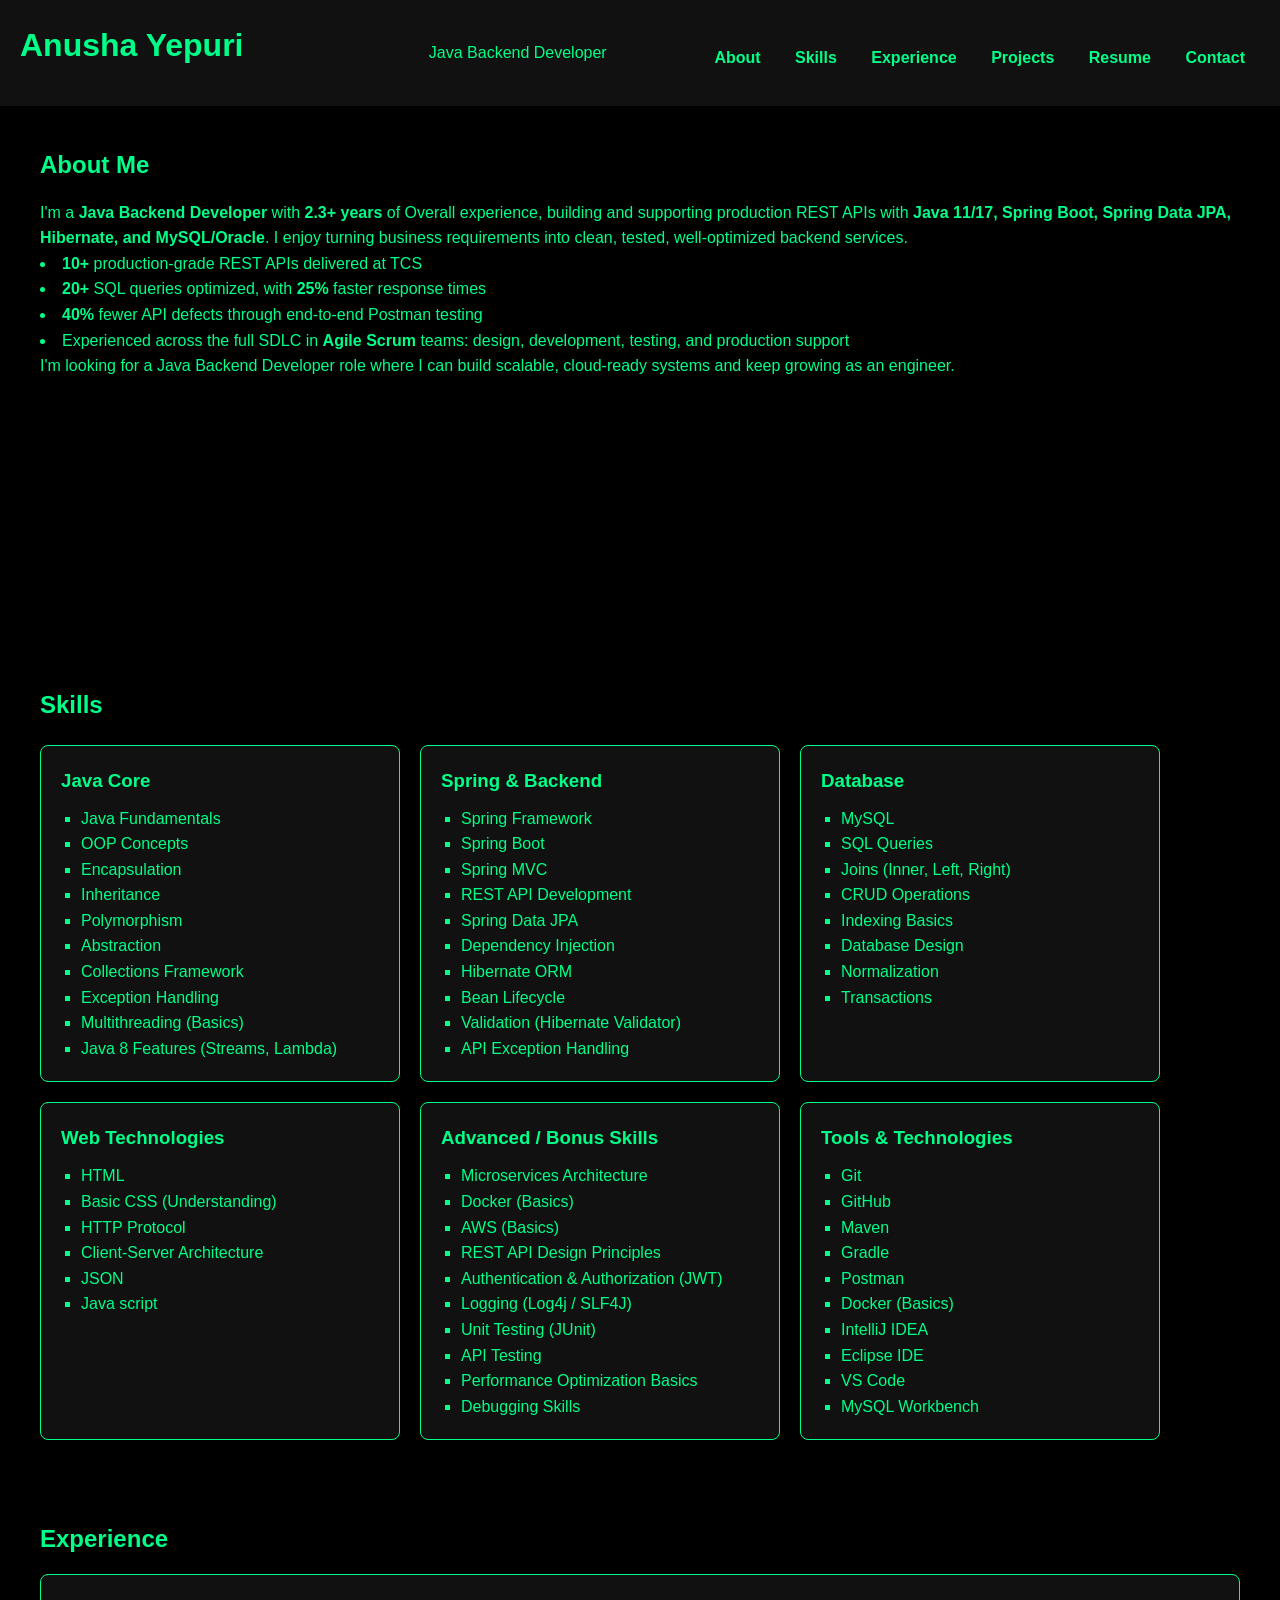
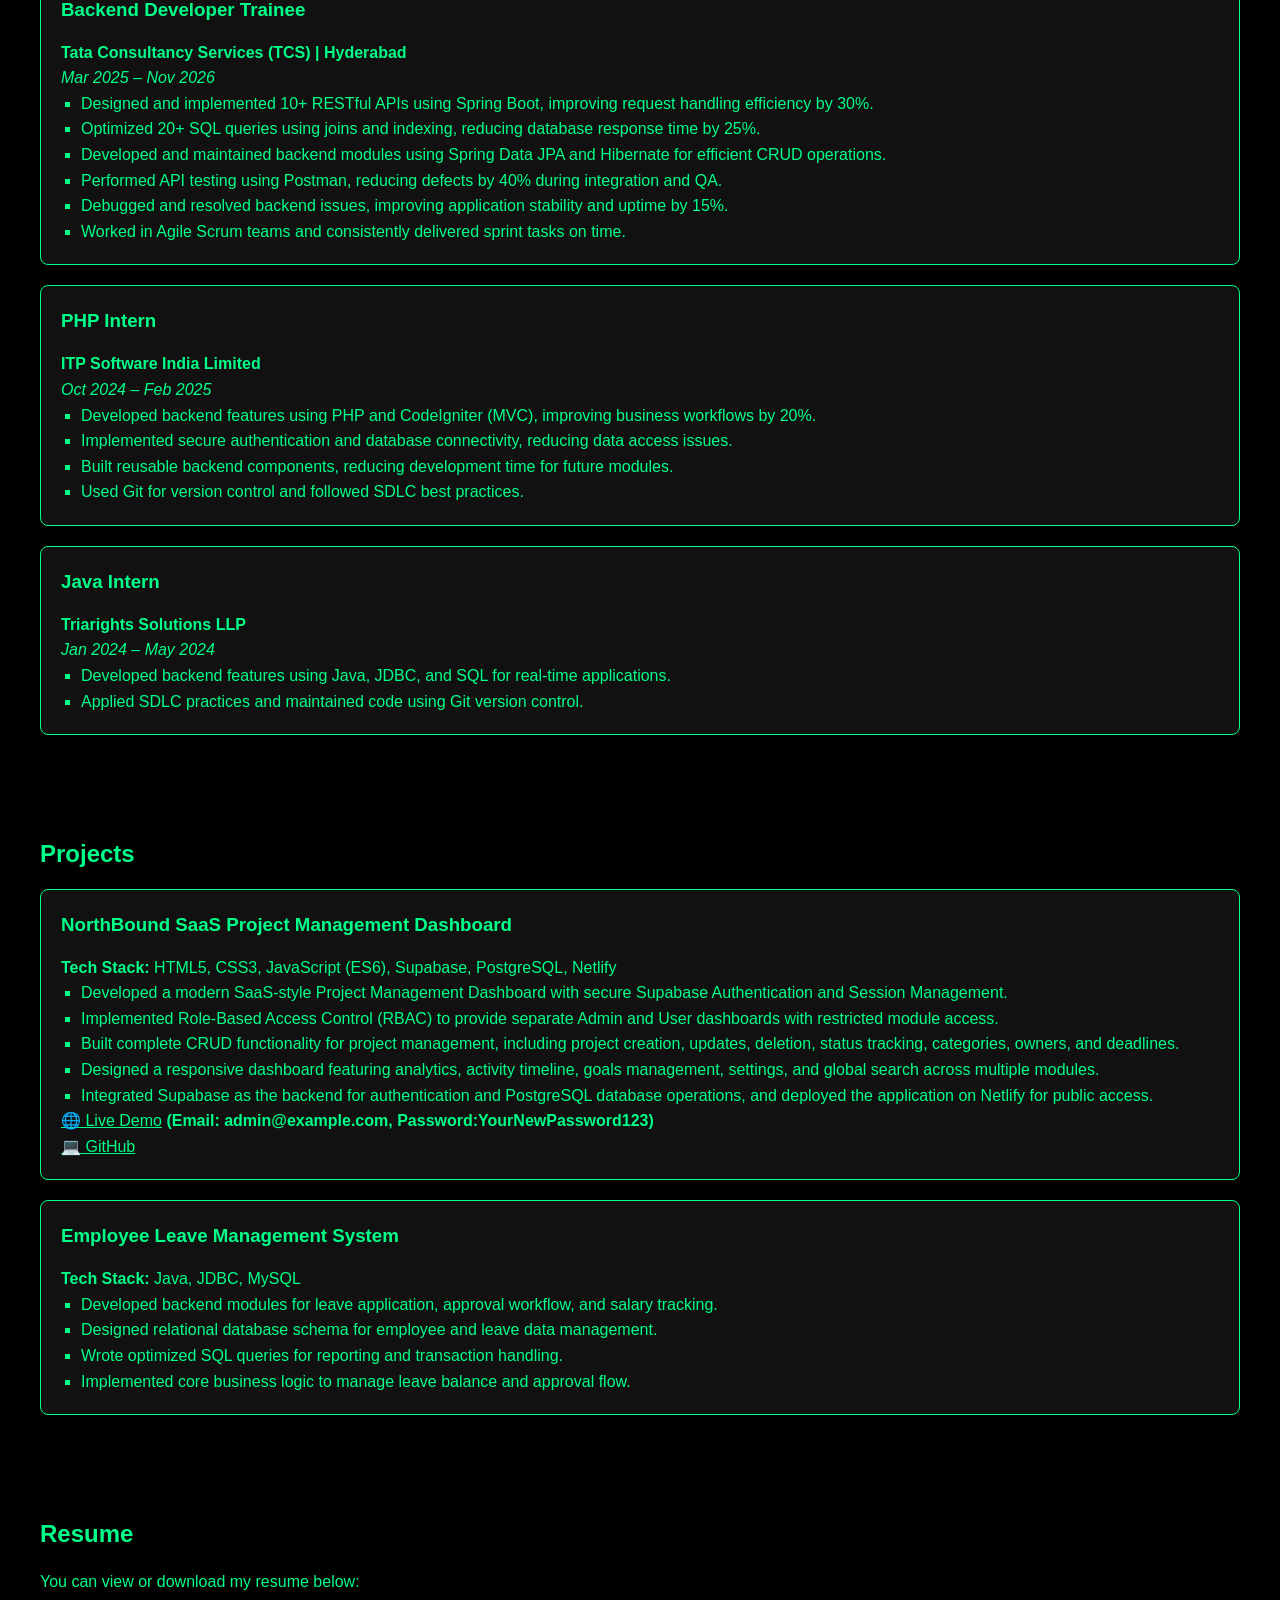
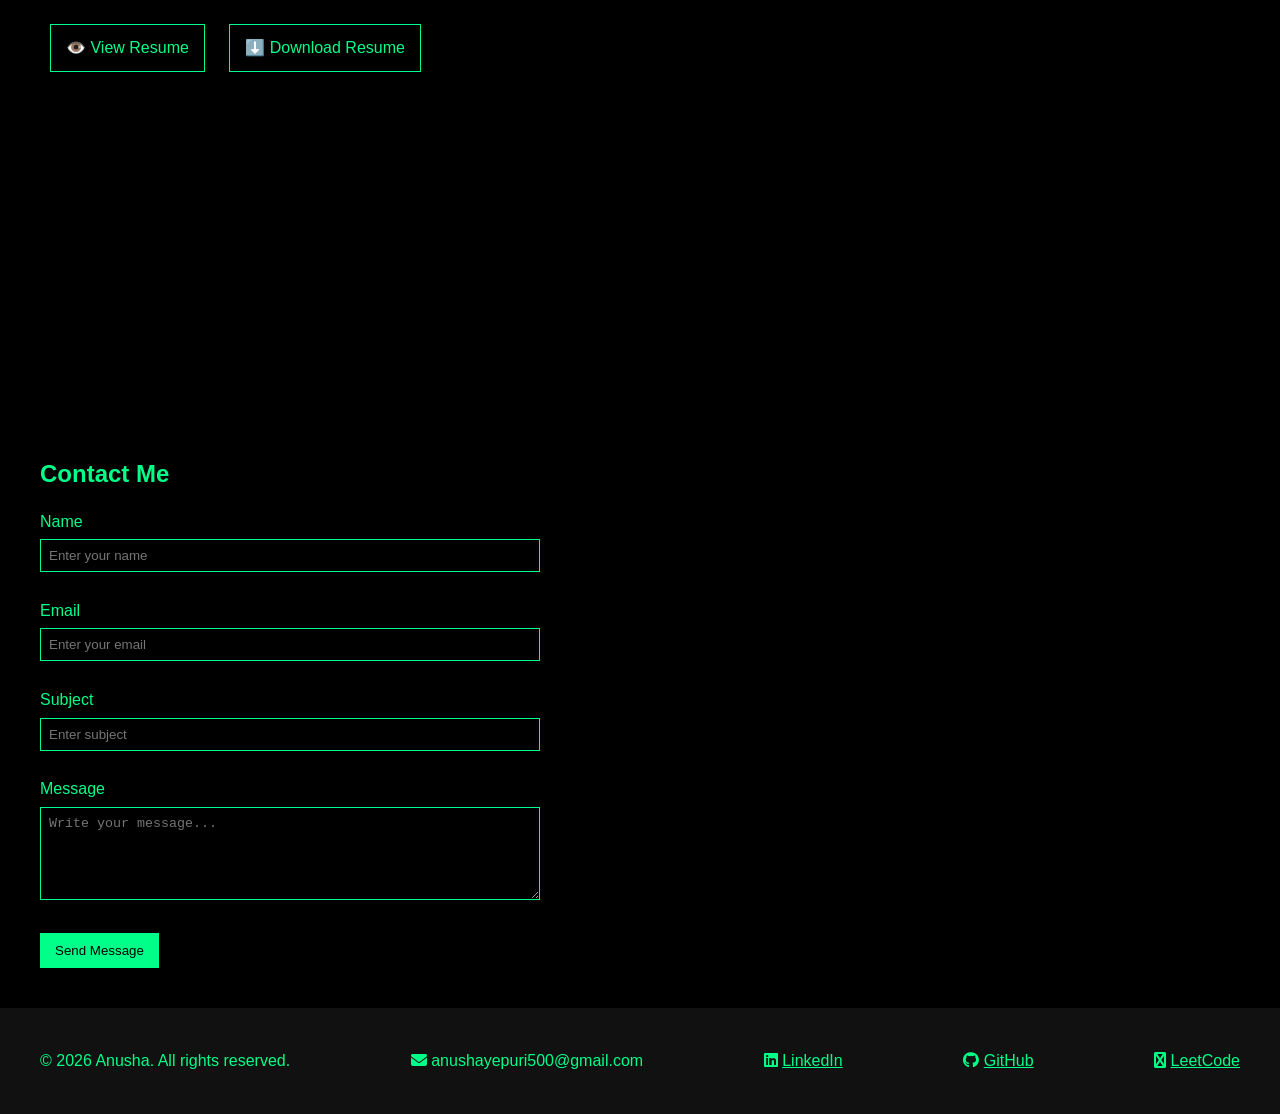
<file: index.html>
<!DOCTYPE html>
<html lang="en">

<head>
    <meta charset="UTF-8">
    <meta name="viewport" content="width=device-width, initial-scale=1.0">
    <link rel="stylesheet" href="portfolio.css">
   <title>Anusha Portfolio</title>
    <link rel="icon" type="image/x-icon" href="./image.png">
    <link rel="stylesheet" href="https://cdnjs.cloudflare.com/ajax/libs/font-awesome/6.5.0/css/all.min.css">


</head>

<body>
    <header>
        <h1>Anusha Yepuri
        </h1><br>
        <p id="role">Java Backend Developer</p>



        <nav>
            <a href="#about">About</a>
            <a href="#skills">Skills</a>
            <a href="#experience">Experience</a>
            <a href="#projects">Projects</a>
            <a href="#resume">Resume</a>
            <a href="#contact">Contact</a>
        </nav>
    </header>


    <!-- //about -->
    <section id="about">

        <h2>About Me</h2>

        <p>
             I'm a <strong>Java Backend Developer</strong> with <strong>2.3+ years</strong> of Overall experience, building and supporting production REST APIs with
    <strong>Java 11/17, Spring Boot, Spring Data JPA, Hibernate, and MySQL/Oracle</strong>.
    I enjoy turning business requirements into clean, tested, well-optimized backend services.
            <li><strong>10+</strong> production-grade REST APIs delivered at TCS</li>
            <li><strong>20+</strong> SQL queries optimized, with <strong>25%</strong> faster response times</li>
            <li><strong>40%</strong> fewer API defects through end-to-end Postman testing</li>
            <li>Experienced across the full SDLC in <strong>Agile Scrum</strong> teams: design, development, testing, and production support</li>
        </p>
        <p>
             I'm looking for a Java Backend Developer role where I can build scalable, cloud-ready systems
    and keep growing as an engineer.
        </p>


    </section>



    <!-- #skills -->
    <section id="skills">
        <h2>Skills</h2>
        <div class="skills-grid">

            <div class="skill-block">
                <h3>Java Core</h3>
                <ul>
                    <li>Java Fundamentals</li>
                    <li>OOP Concepts</li>
                    <li>Encapsulation</li>
                    <li>Inheritance</li>
                    <li>Polymorphism</li>
                    <li>Abstraction</li>
                    <li>Collections Framework</li>
                    <li>Exception Handling</li>
                    <li>Multithreading (Basics)</li>
                    <li>Java 8 Features (Streams, Lambda)</li>
                </ul>
            </div>
            <div class="skill-block">
                <h3>Spring & Backend</h3>
                <ul>
                    <li>Spring Framework</li>
                    <li>Spring Boot</li>
                    <li>Spring MVC</li>
                    <li>REST API Development</li>
                    <li>Spring Data JPA</li>
                    <li>Dependency Injection</li>
                    <li>Hibernate ORM</li>
                    <li>Bean Lifecycle</li>
                    <li>Validation (Hibernate Validator)</li>
                    <li>API Exception Handling</li>
                </ul>
            </div>
            <div class="skill-block">
                <h3>Database</h3>
                <ul>
                    <li>MySQL</li>
                    <li>SQL Queries</li>
                    <li>Joins (Inner, Left, Right)</li>
                    <li>CRUD Operations</li>
                    <li>Indexing Basics</li>
                    <li>Database Design</li>
                    <li>Normalization</li>
                    <li>Transactions</li>
                </ul>
            </div>
            <div class="skill-block">
                <h3>Web Technologies</h3>
                <ul>
                    <li>HTML</li>
                    <li>Basic CSS (Understanding)</li>
                    <li>HTTP Protocol</li>
                    <li>Client-Server Architecture</li>
                    <li>JSON</li>
                    <li>Java script</li>
                </ul>
            </div>
            <div class="skill-block">
                <h3>Advanced / Bonus Skills</h3>
                <ul>
                    <li>Microservices Architecture</li>
                    <li>Docker (Basics)</li>
                    <li>AWS (Basics)</li>
                    <li>REST API Design Principles</li>
                    <li>Authentication & Authorization (JWT)</li>
                    <li>Logging (Log4j / SLF4J)</li>
                    <li>Unit Testing (JUnit)</li>
                    <li>API Testing</li>
                    <li>Performance Optimization Basics</li>
                    <li>Debugging Skills</li>
                </ul>
            </div>
            <div class="skill-block">
                <h3>Tools & Technologies</h3>

                <ul>
                    <li>Git</li>
                    <li>GitHub</li>
                    <li>Maven</li>
                    <li>Gradle</li>
                    <li>Postman</li>
                    <li>Docker (Basics)</li>
                    <li>IntelliJ IDEA</li>
                    <li>Eclipse IDE</li>
                    <li>VS Code</li>
                    <li>MySQL Workbench</li>
                </ul>
            </div>
        </div>
    </section>

    </section>

    <section id="experience">
        <h2>Experience</h2>

        <!-- TCS -->
        <div class="experience-block">
            <h3>Backend Developer Trainee</h3>
            <p><strong>Tata Consultancy Services (TCS) | Hyderabad</strong></p>
            <p><em>Mar 2025 – Nov 2026</em></p>

            <ul>
                <li>Designed and implemented 10+ RESTful APIs using Spring Boot, improving request handling efficiency
                    by 30%.</li>
                <li>Optimized 20+ SQL queries using joins and indexing, reducing database response time by 25%.</li>
                <li>Developed and maintained backend modules using Spring Data JPA and Hibernate for efficient CRUD
                    operations.</li>
                <li>Performed API testing using Postman, reducing defects by 40% during integration and QA.</li>
                <li>Debugged and resolved backend issues, improving application stability and uptime by 15%.</li>
                <li>Worked in Agile Scrum teams and consistently delivered sprint tasks on time.</li>
            </ul>
        </div>

        <!-- PHP Intern -->
        <div class="experience-block">
            <h3>PHP Intern</h3>
            <p><strong>ITP Software India Limited</strong></p>
            <p><em>Oct 2024 – Feb 2025</em></p>

            <ul>
                <li>Developed backend features using PHP and CodeIgniter (MVC), improving business workflows by 20%.
                </li>
                <li>Implemented secure authentication and database connectivity, reducing data access issues.</li>
                <li>Built reusable backend components, reducing development time for future modules.</li>
                <li>Used Git for version control and followed SDLC best practices.</li>
            </ul>
        </div>

        <!-- Java Intern -->
        <div class="experience-block">
            <h3>Java Intern</h3>
            <p><strong>Triarights Solutions LLP</strong></p>
            <p><em>Jan 2024 – May 2024</em></p>

            <ul>
                <li>Developed backend features using Java, JDBC, and SQL for real-time applications.</li>
                <li>Applied SDLC practices and maintained code using Git version control.</li>
            </ul>
        </div>

    </section>

    <!-- //Projects -->
    <section id="projects">
    <h2>Projects</h2>

    <!-- Project 1 -->
   <div class="project-block">
    <h3>NorthBound SaaS Project Management Dashboard</h3>

    <p><strong>Tech Stack:</strong> HTML5, CSS3, JavaScript (ES6), Supabase, PostgreSQL, Netlify</p>

    <ul>
        <li>Developed a modern SaaS-style Project Management Dashboard with secure Supabase Authentication and Session Management.</li>
        <li>Implemented Role-Based Access Control (RBAC) to provide separate Admin and User dashboards with restricted module access.</li>
        <li>Built complete CRUD functionality for project management, including project creation, updates, deletion, status tracking, categories, owners, and deadlines.</li>
        <li>Designed a responsive dashboard featuring analytics, activity timeline, goals management, settings, and global search across multiple modules.</li>
        <li>Integrated Supabase as the backend for authentication and PostgreSQL database operations, and deployed the application on Netlify for public access.</li>
    </ul>

    <div class="project-links"><a href="https://anushayepuri.github.io/NorthBound-SaaS-Project-Management-Dashboard-/"target="_blank">🌐 Live Demo</a>
        <b>(Email: admin@example.com, Password:YourNewPassword123)</b> <br>
      <a href="https://github.com/AnushaYepuri/NorthBound-SaaS-Project-Management-Dashboard-/blob/main/README.md" target="_blank">💻 GitHub</a>
    </div>
</div>


    <!-- Project 2 -->
    <div class="project-block">
        <h3>Employee Leave Management System</h3>

        <p><strong>Tech Stack:</strong> Java, JDBC, MySQL</p>

        <ul>
            <li>Developed backend modules for leave application, approval workflow, and salary tracking.</li>
            <li>Designed relational database schema for employee and leave data management.</li>
            <li>Wrote optimized SQL queries for reporting and transaction handling.</li>
            <li>Implemented core business logic to manage leave balance and approval flow.</li>
        </ul>
    </div>

</section>

<section id="resume">
    <h2>Resume</h2>

    <p>You can view or download my resume  below:</p>

    <div class="resume-links">

     
<!-- View Resume -->
<a href="Anusha_Backend_Resume.pdf" target="_blank" rel="noopener noreferrer">
    👁️ View Resume
</a>

<!-- Download Resume -->
<a href="Anusha_Backend_Resume.pdf" download="Anusha_Backend_Resume.pdf">
    ⬇️ Download Resume
</a>


       
    </div>
</section>

    <!-- //contacts -->

    <section id="contact">
        <h2>Contact Me</h2>

        <form id="contact-form">

            <!-- Name -->
            <label for="name">Name</label><br>
            <input type="text" id="name" name="name" placeholder="Enter your name" required><br><br>

            <!-- Email -->
            <label for="email">Email</label><br>
            <input type="email" id="email" name="email" placeholder="Enter your email" required><br><br>

            <!-- Subject -->
            <label for="subject">Subject</label><br>
            <input type="text" id="subject" name="subject" placeholder="Enter subject"><br><br>

            <!-- Message -->
            <label for="message">Message</label><br>
            <textarea id="message" name="message" rows="5" placeholder="Write your message..."
                required></textarea><br><br>

            <!-- Submit Button -->
            <button type="submit">Send Message</button>
            <p id="form-status"></p>
        </form>
    </section>




    <footer>
        <p>© 2026 Anusha. All rights reserved.</p>
        <p>
            <i class="fas fa-envelope"></i>
            anushayepuri500@gmail.com
        </p>

        <p>
            <i class="fab fa-linkedin"></i>
            <a href="https://www.linkedin.com/in/anushayepuri/" target="_blank">
                LinkedIn
            </a>
        </p>

        <p>
            <i class="fab fa-github"></i>
            <a href="https://github.com/AnushaYepuri" target="_blank">
                GitHub
            </a>
        </p>
        <p>
            <i class="fab fa-code"></i>
            <a href="https://leetcode.com/u/AnushaYepuri/" target="_blank">
                LeetCode
            </a>
        </p>
    </footer>


</body>

</html>
<script src="portfolio.js"></script>
</file>
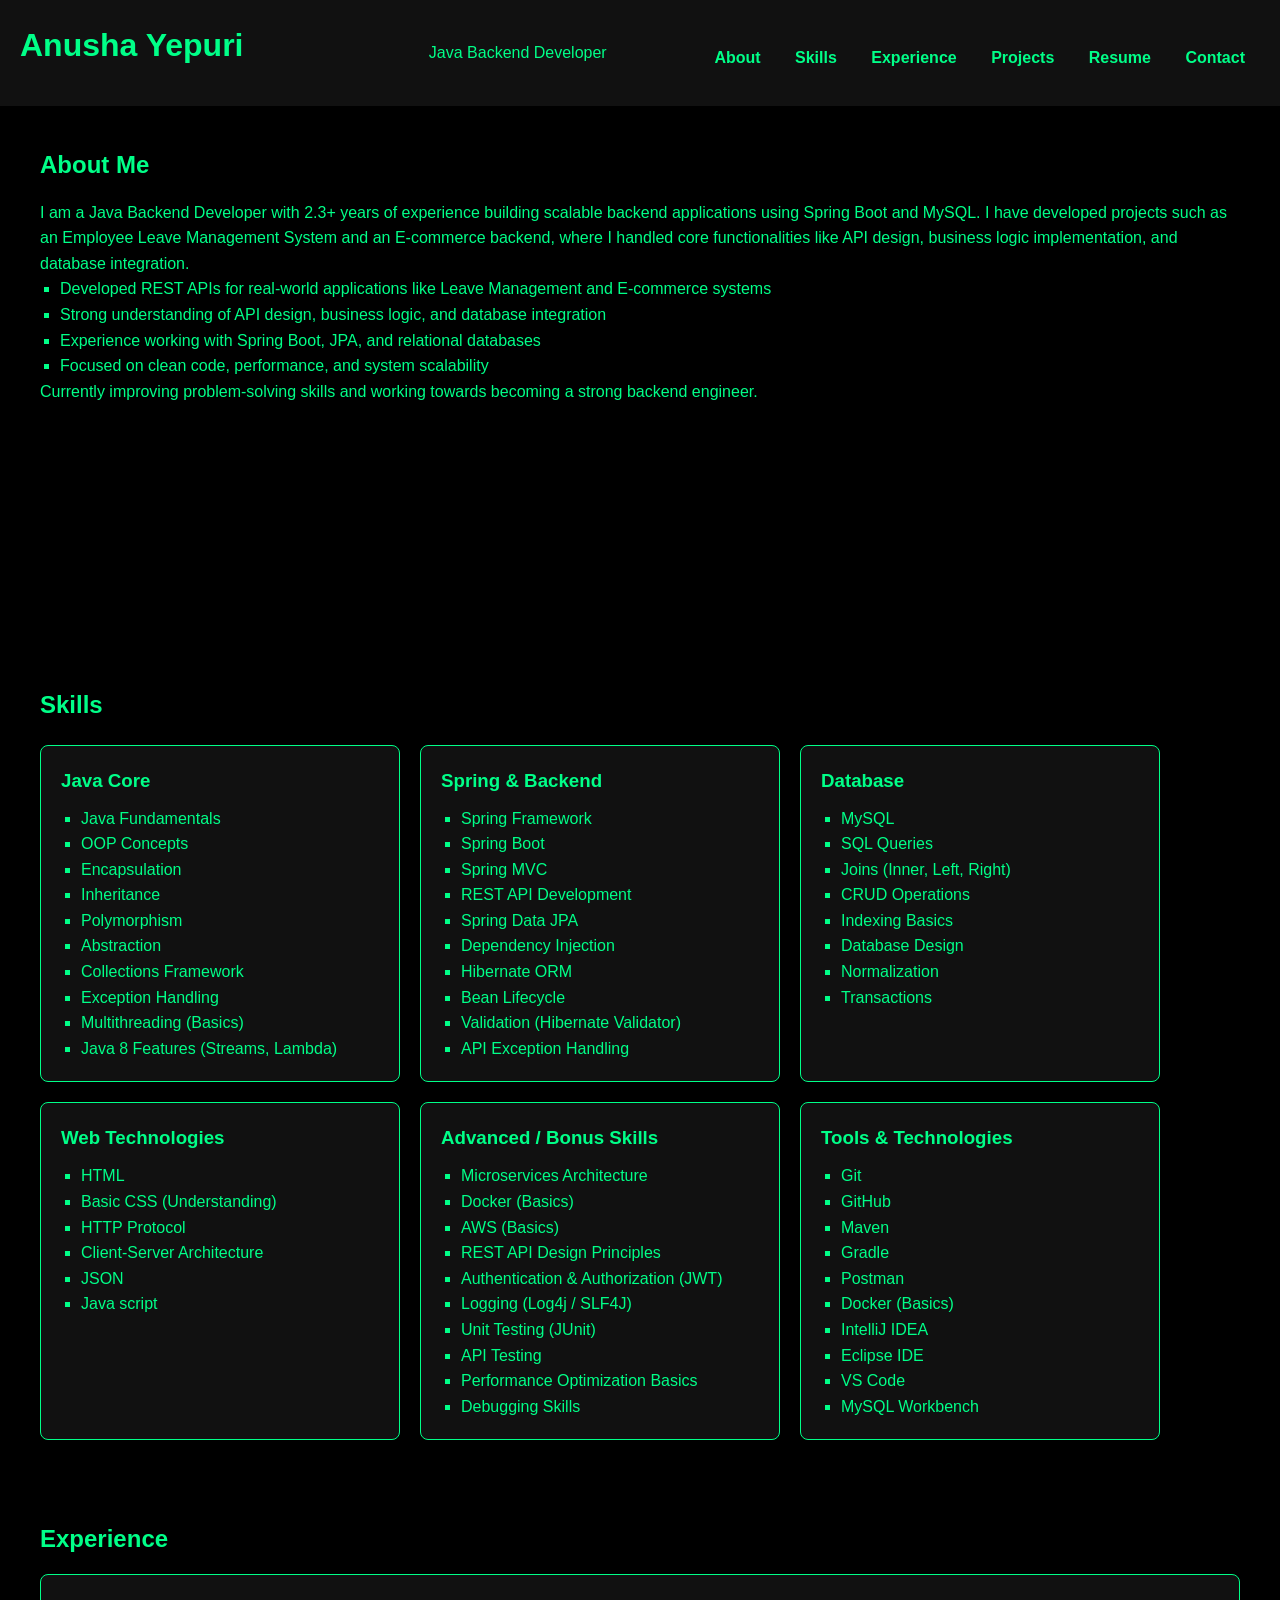
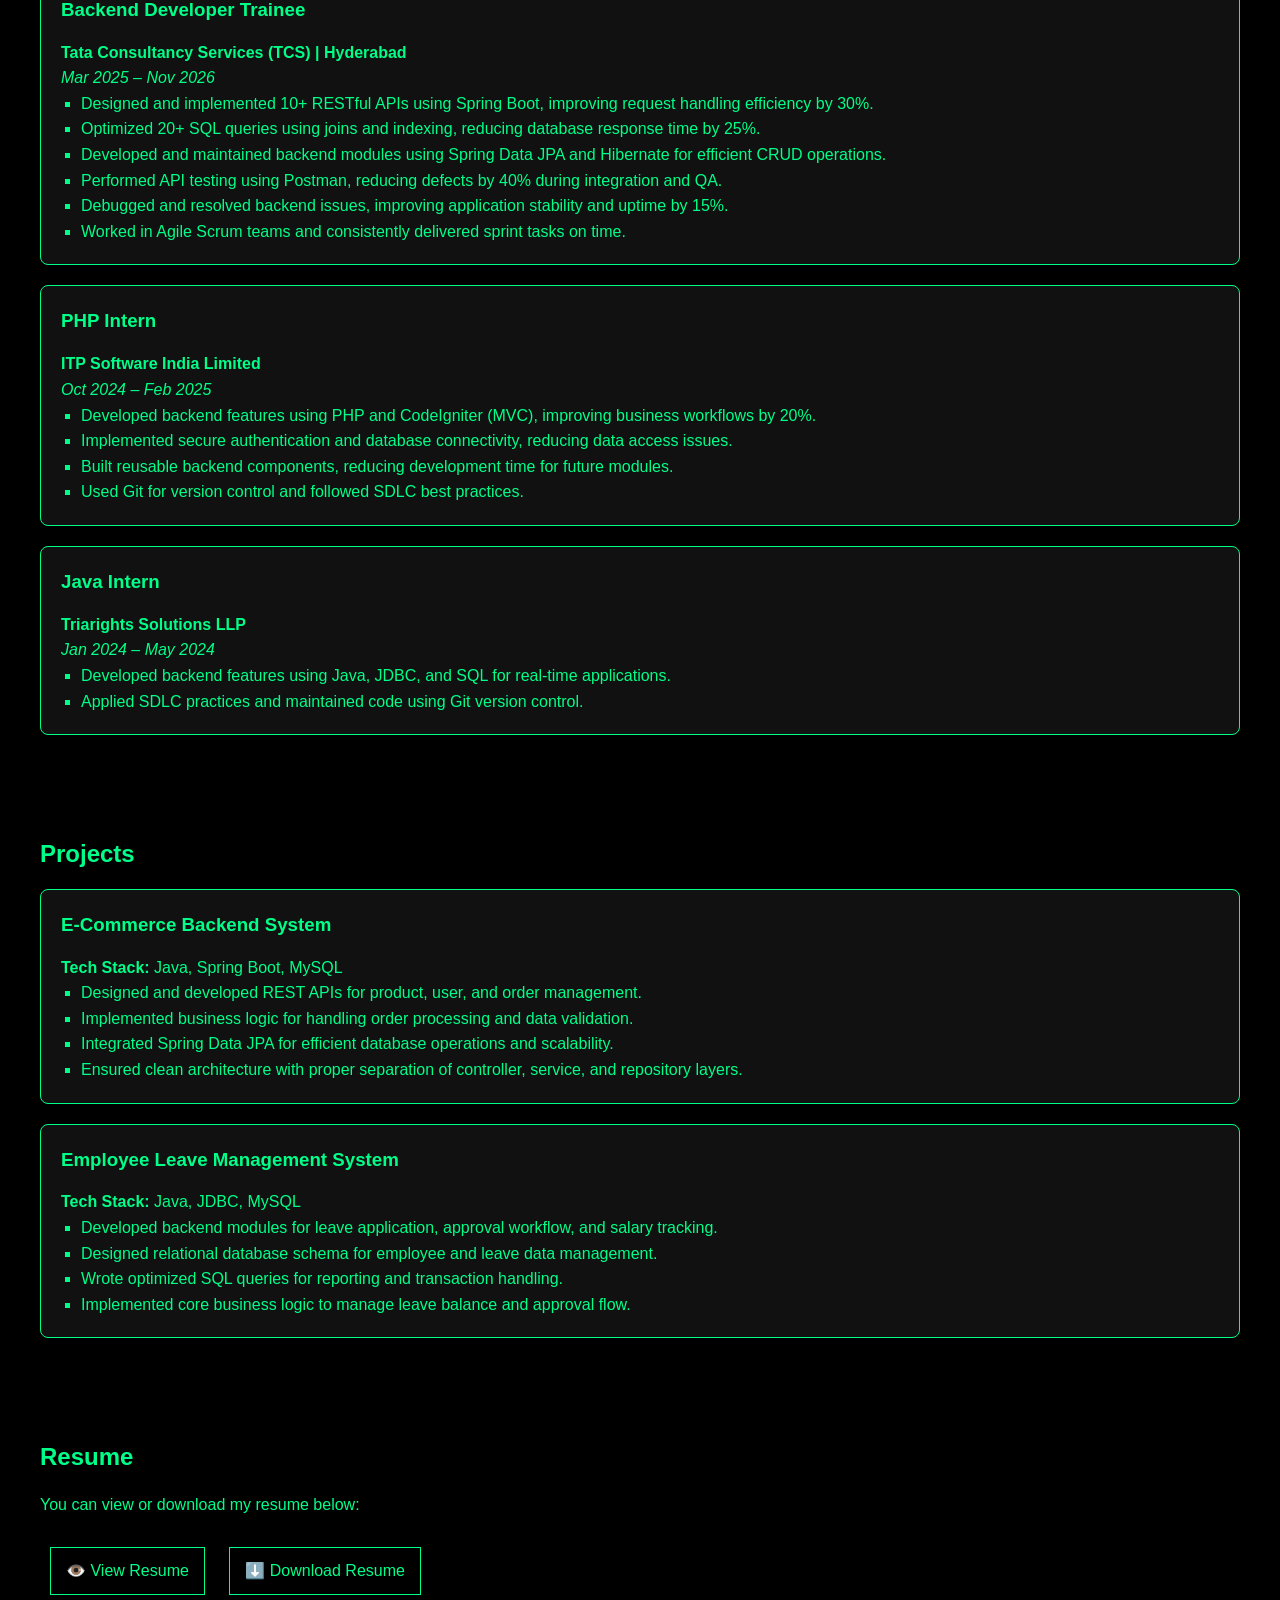
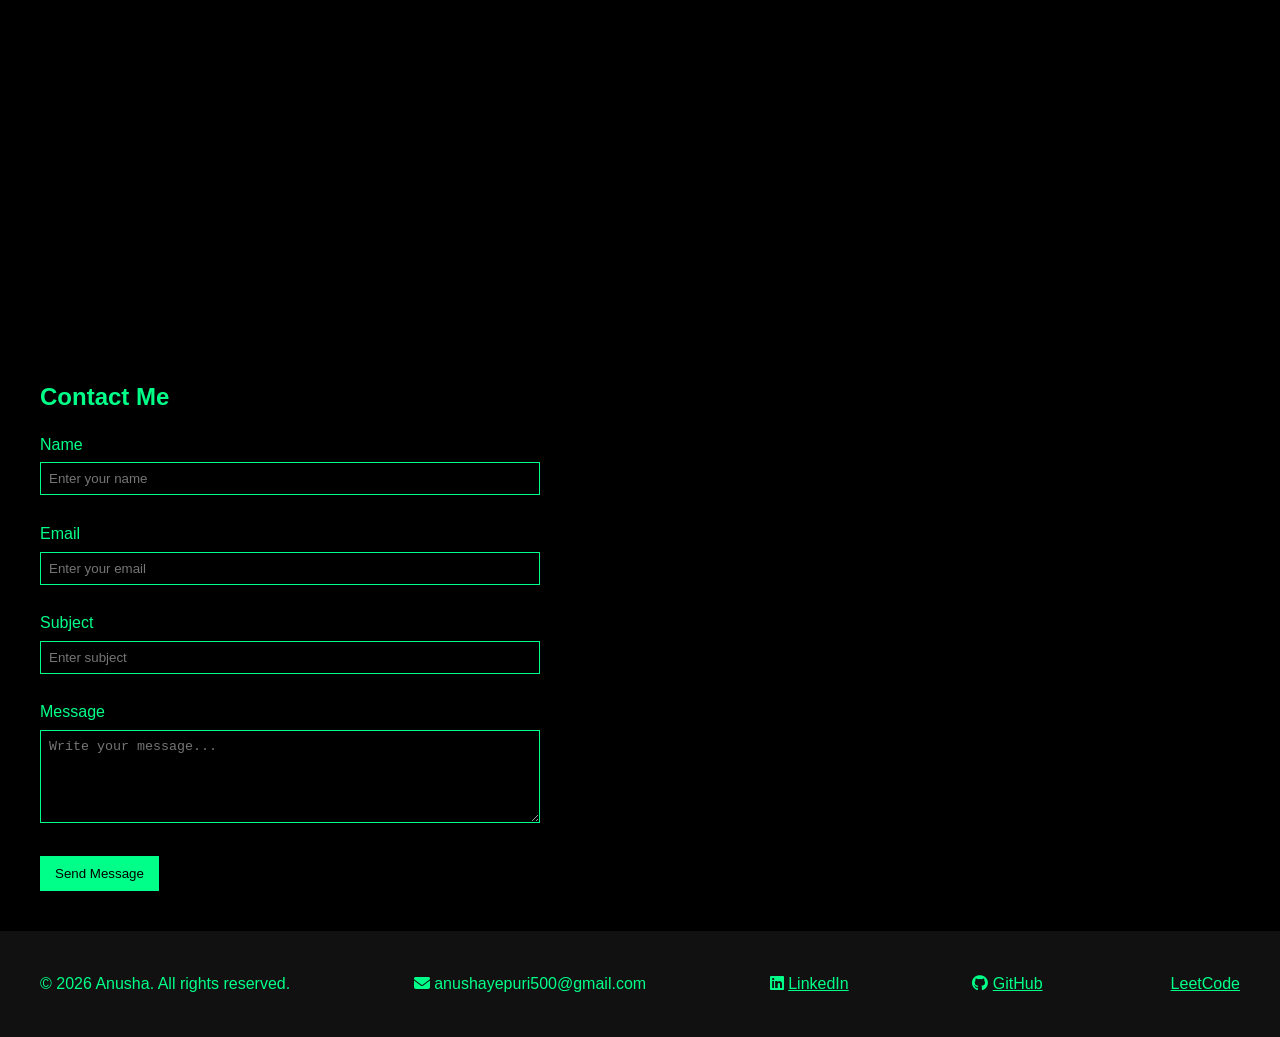
<file: portfolio.html>
<!DOCTYPE html>
<html lang="en">

<head>
    <meta charset="UTF-8">
    <meta name="viewport" content="width=device-width, initial-scale=1.0">
    <link rel="stylesheet" href="portfolio.css">
    <title>Anusha Portfolio</title>
    <link rel="icon" type="image/x-icon" href="./image.png">
    <link rel="stylesheet" href="https://cdnjs.cloudflare.com/ajax/libs/font-awesome/6.5.0/css/all.min.css">


</head>

<body>
    <header>
        <h1>Anusha Yepuri
        </h1><br>
        <p id="role">Java Backend Developer</p>



        <nav>
            <a href="#about">About</a>
            <a href="#skills">Skills</a>
            <a href="#experience">Experience</a>
            <a href="#projects">Projects</a>
            <a href="#resume">Resume</a>
            <a href="#contact">Contact</a>
        </nav>
    </header>


    <!-- //about -->
    <section id="about">

        <h2>About Me</h2>

        <p>
            I am a Java Backend Developer with 2.3+ years of experience building scalable backend applications using
            Spring Boot and MySQL.

            I have developed projects such as an Employee Leave Management System and
            an E-commerce backend, where I handled core functionalities like API design,
            business logic implementation, and database integration.
        </p>

        <ul>
            <li>Developed REST APIs for real-world applications like Leave Management and E-commerce systems</li>
            <li>Strong understanding of API design, business logic, and database integration</li>
            <li>Experience working with Spring Boot, JPA, and relational databases</li>
            <li>Focused on clean code, performance, and system scalability</li>
        </ul>

        <p>
            Currently improving problem-solving skills and working towards becoming a strong backend engineer.
        </p>


    </section>



    <!-- #skills -->
    <section id="skills">
        <h2>Skills</h2>
        <div class="skills-grid">

            <div class="skill-block">
                <h3>Java Core</h3>
                <ul>
                    <li>Java Fundamentals</li>
                    <li>OOP Concepts</li>
                    <li>Encapsulation</li>
                    <li>Inheritance</li>
                    <li>Polymorphism</li>
                    <li>Abstraction</li>
                    <li>Collections Framework</li>
                    <li>Exception Handling</li>
                    <li>Multithreading (Basics)</li>
                    <li>Java 8 Features (Streams, Lambda)</li>
                </ul>
            </div>
            <div class="skill-block">
                <h3>Spring & Backend</h3>
                <ul>
                    <li>Spring Framework</li>
                    <li>Spring Boot</li>
                    <li>Spring MVC</li>
                    <li>REST API Development</li>
                    <li>Spring Data JPA</li>
                    <li>Dependency Injection</li>
                    <li>Hibernate ORM</li>
                    <li>Bean Lifecycle</li>
                    <li>Validation (Hibernate Validator)</li>
                    <li>API Exception Handling</li>
                </ul>
            </div>
            <div class="skill-block">
                <h3>Database</h3>
                <ul>
                    <li>MySQL</li>
                    <li>SQL Queries</li>
                    <li>Joins (Inner, Left, Right)</li>
                    <li>CRUD Operations</li>
                    <li>Indexing Basics</li>
                    <li>Database Design</li>
                    <li>Normalization</li>
                    <li>Transactions</li>
                </ul>
            </div>
            <div class="skill-block">
                <h3>Web Technologies</h3>
                <ul>
                    <li>HTML</li>
                    <li>Basic CSS (Understanding)</li>
                    <li>HTTP Protocol</li>
                    <li>Client-Server Architecture</li>
                    <li>JSON</li>
                    <li>Java script</li>
                </ul>
            </div>
            <div class="skill-block">
                <h3>Advanced / Bonus Skills</h3>
                <ul>
                    <li>Microservices Architecture</li>
                    <li>Docker (Basics)</li>
                    <li>AWS (Basics)</li>
                    <li>REST API Design Principles</li>
                    <li>Authentication & Authorization (JWT)</li>
                    <li>Logging (Log4j / SLF4J)</li>
                    <li>Unit Testing (JUnit)</li>
                    <li>API Testing</li>
                    <li>Performance Optimization Basics</li>
                    <li>Debugging Skills</li>
                </ul>
            </div>
            <div class="skill-block">
                <h3>Tools & Technologies</h3>

                <ul>
                    <li>Git</li>
                    <li>GitHub</li>
                    <li>Maven</li>
                    <li>Gradle</li>
                    <li>Postman</li>
                    <li>Docker (Basics)</li>
                    <li>IntelliJ IDEA</li>
                    <li>Eclipse IDE</li>
                    <li>VS Code</li>
                    <li>MySQL Workbench</li>
                </ul>
            </div>
        </div>
    </section>

    </section>

    <section id="experience">
        <h2>Experience</h2>

        <!-- TCS -->
        <div class="experience-block">
            <h3>Backend Developer Trainee</h3>
            <p><strong>Tata Consultancy Services (TCS) | Hyderabad</strong></p>
            <p><em>Mar 2025 – Nov 2026</em></p>

            <ul>
                <li>Designed and implemented 10+ RESTful APIs using Spring Boot, improving request handling efficiency
                    by 30%.</li>
                <li>Optimized 20+ SQL queries using joins and indexing, reducing database response time by 25%.</li>
                <li>Developed and maintained backend modules using Spring Data JPA and Hibernate for efficient CRUD
                    operations.</li>
                <li>Performed API testing using Postman, reducing defects by 40% during integration and QA.</li>
                <li>Debugged and resolved backend issues, improving application stability and uptime by 15%.</li>
                <li>Worked in Agile Scrum teams and consistently delivered sprint tasks on time.</li>
            </ul>
        </div>

        <!-- PHP Intern -->
        <div class="experience-block">
            <h3>PHP Intern</h3>
            <p><strong>ITP Software India Limited</strong></p>
            <p><em>Oct 2024 – Feb 2025</em></p>

            <ul>
                <li>Developed backend features using PHP and CodeIgniter (MVC), improving business workflows by 20%.
                </li>
                <li>Implemented secure authentication and database connectivity, reducing data access issues.</li>
                <li>Built reusable backend components, reducing development time for future modules.</li>
                <li>Used Git for version control and followed SDLC best practices.</li>
            </ul>
        </div>

        <!-- Java Intern -->
        <div class="experience-block">
            <h3>Java Intern</h3>
            <p><strong>Triarights Solutions LLP</strong></p>
            <p><em>Jan 2024 – May 2024</em></p>

            <ul>
                <li>Developed backend features using Java, JDBC, and SQL for real-time applications.</li>
                <li>Applied SDLC practices and maintained code using Git version control.</li>
            </ul>
        </div>

    </section>

    <!-- //Projects -->
    <section id="projects">
    <h2>Projects</h2>

    <!-- Project 1 -->
    <div class="project-block">
        <h3>E-Commerce Backend System</h3>

        <p><strong>Tech Stack:</strong> Java, Spring Boot, MySQL</p>

        <ul>
            <li>Designed and developed REST APIs for product, user, and order management.</li>
            <li>Implemented business logic for handling order processing and data validation.</li>
            <li>Integrated Spring Data JPA for efficient database operations and scalability.</li>
            <li>Ensured clean architecture with proper separation of controller, service, and repository layers.</li>
        </ul>
    </div>

    <!-- Project 2 -->
    <div class="project-block">
        <h3>Employee Leave Management System</h3>

        <p><strong>Tech Stack:</strong> Java, JDBC, MySQL</p>

        <ul>
            <li>Developed backend modules for leave application, approval workflow, and salary tracking.</li>
            <li>Designed relational database schema for employee and leave data management.</li>
            <li>Wrote optimized SQL queries for reporting and transaction handling.</li>
            <li>Implemented core business logic to manage leave balance and approval flow.</li>
        </ul>
    </div>

</section>

<section id="resume">
    <h2>Resume</h2>

    <p>You can view or download my resume  below:</p>

    <div class="resume-links">

        <!-- View Resume -->
        <a href="Anusha_java_dev_Resume.pdf" target="_blank">
            👁️ View Resume
        </a>

        <!-- Download Resume -->
        <a href="Anusha_java_dev_Resume.pdf"  target="_blank" download="Anusha_java_dev_Resume.pdf">
            ⬇️ Download Resume
        </a>

    </div>
</section>

    <!-- //contacts -->

    <section id="contact">
        <h2>Contact Me</h2>

        <form id="contact-form">

            <!-- Name -->
            <label for="name">Name</label><br>
            <input type="text" id="name" name="name" placeholder="Enter your name" required><br><br>

            <!-- Email -->
            <label for="email">Email</label><br>
            <input type="email" id="email" name="email" placeholder="Enter your email" required><br><br>

            <!-- Subject -->
            <label for="subject">Subject</label><br>
            <input type="text" id="subject" name="subject" placeholder="Enter subject"><br><br>

            <!-- Message -->
            <label for="message">Message</label><br>
            <textarea id="message" name="message" rows="5" placeholder="Write your message..."
                required></textarea><br><br>

            <!-- Submit Button -->
            <button type="submit">Send Message</button>
            <p id="form-status"></p>
        </form>
    </section>




    <footer>
        <p>© 2026 Anusha. All rights reserved.</p>
        <p>
            <i class="fas fa-envelope"></i>
            anushayepuri500@gmail.com
        </p>

        <p>
            <i class="fab fa-linkedin"></i>
            <a href="https://www.linkedin.com/in/anushayepuri/" target="_blank">
                LinkedIn
            </a>
        </p>

        <p>
            <i class="fab fa-github"></i>
            <a href="https://github.com/AnushaYepuri" target="_blank">
                GitHub
            </a>
        </p>

        <p>
            <i class="fab fa-leetcode"></i>
            <a href="https://leetcode.com/u/AnushaYepuri/" target="_blank">
                LeetCode
            </a>
        </p>
    </footer>


</body>

</html>
<script src="portfolio.js"></script>
</file>
<file: portfolio.css>
/* RESET */
* {
    margin: 0;
    padding: 0;
    box-sizing: border-box;
}

/* BODY */
body {
    font-family: Arial, sans-serif;
    background-color: #000;   /* Black */
    color: #00ff88;           /* Green */
    line-height: 1.6;
}

/* HEADER */

header {
    display: flex;
    justify-content: space-between; /* pushes nav to right */
    align-items: center;
    padding: 20px;
    background-color: #111;
}

/* NAVBAR */
nav {
    margin-top: 10px;
}

nav a {
    color: #00ff88;
    text-decoration: none;
    margin: 0 15px;
    font-weight: bold;
}

nav a:hover {
    color: #ffffff;
}

/* SECTIONS */
section {
    min-height: 60vh;   /* Each section like a page */
    padding: 40px;
   
}

/* HEADINGS */
h1, h2, h3 {
    margin-bottom: 15px;
}

/* LISTS */
ul {
    list-style-type: square;
    margin-left: 20px;
}



/* LINKS */
a {
    color: #00ff88;
}

a:hover {
    color: #ffffff;
}
.skills-marquee {
    overflow: hidden;
    white-space: nowrap;
}

.skills-marquee span {
    display: inline-block;
    padding-left: 100%;
    animation: scroll-left 15s linear infinite;
}

@keyframes scroll-left {
    0% { transform: translateX(0); }
    100% { transform: translateX(-100%); }
}

/* FOOTER */
footer {
    text-align: center;
    padding: 40px;
    background-color: #111;
      display: flex;
       justify-content: space-between;
}
.footer-links {
    display: flex;
    gap: 20px;
}

/* GRID LAYOUT */
.skills-grid {
    display: flex;
    flex-wrap: wrap;   /* moves to next row */
    gap: 20px;
    margin-top: 20px;
    /* justify-content: space-between; */
}

/* EACH BLOCK */
.skill-block {
    width: 30%;   /* 3 blocks per row */
    background-color: #111;
    border: 1px solid #00ff88;
    padding: 20px;
    border-radius: 8px;
}

/* HEADINGS */
.skill-block h3 {
    margin-bottom: 10px;
}

/* LIST */
.skill-block ul {
    margin-left: 20px;
}

/* RESPONSIVE (optional but good) */
@media (max-width: 900px) {
    .skill-block {
        width: 45%;
    }
}

@media (max-width: 500px) {
    .skill-block {
        width: 100%;
    }
}
.experience-block {
    border: 1px solid #00ff88;
    padding: 20px;
    margin-bottom: 20px;
    background-color: #111;
    border-radius: 8px;
}
#contact form {
    max-width: 500px;
}

#contact input,
#contact textarea {
    width: 100%;
    padding: 8px;
    margin-top: 5px;
    border: 1px solid #00ff88;
    background-color: #000;
    color: #00ff88;
}

#contact button {
    background-color: #00ff88;
    color: #000;
    padding: 10px 15px;
    border: none;
    cursor: pointer;
}
.project-block {
    border: 1px solid #00ff88;
    padding: 20px;
    margin-bottom: 20px;
    background-color: #111;
    border-radius: 8px;
    transition: 0.3s;
}

.resume-links {
    margin-top: 20px;
}

.resume-links a {
    display: inline-block;
    margin: 10px;
    padding: 10px 15px;
    border: 1px solid #00ff88;
    color: #00ff88;
    text-decoration: none;
}

.resume-links a:hover {
    background-color: #00ff88;
    color: #000;
}
</file>
